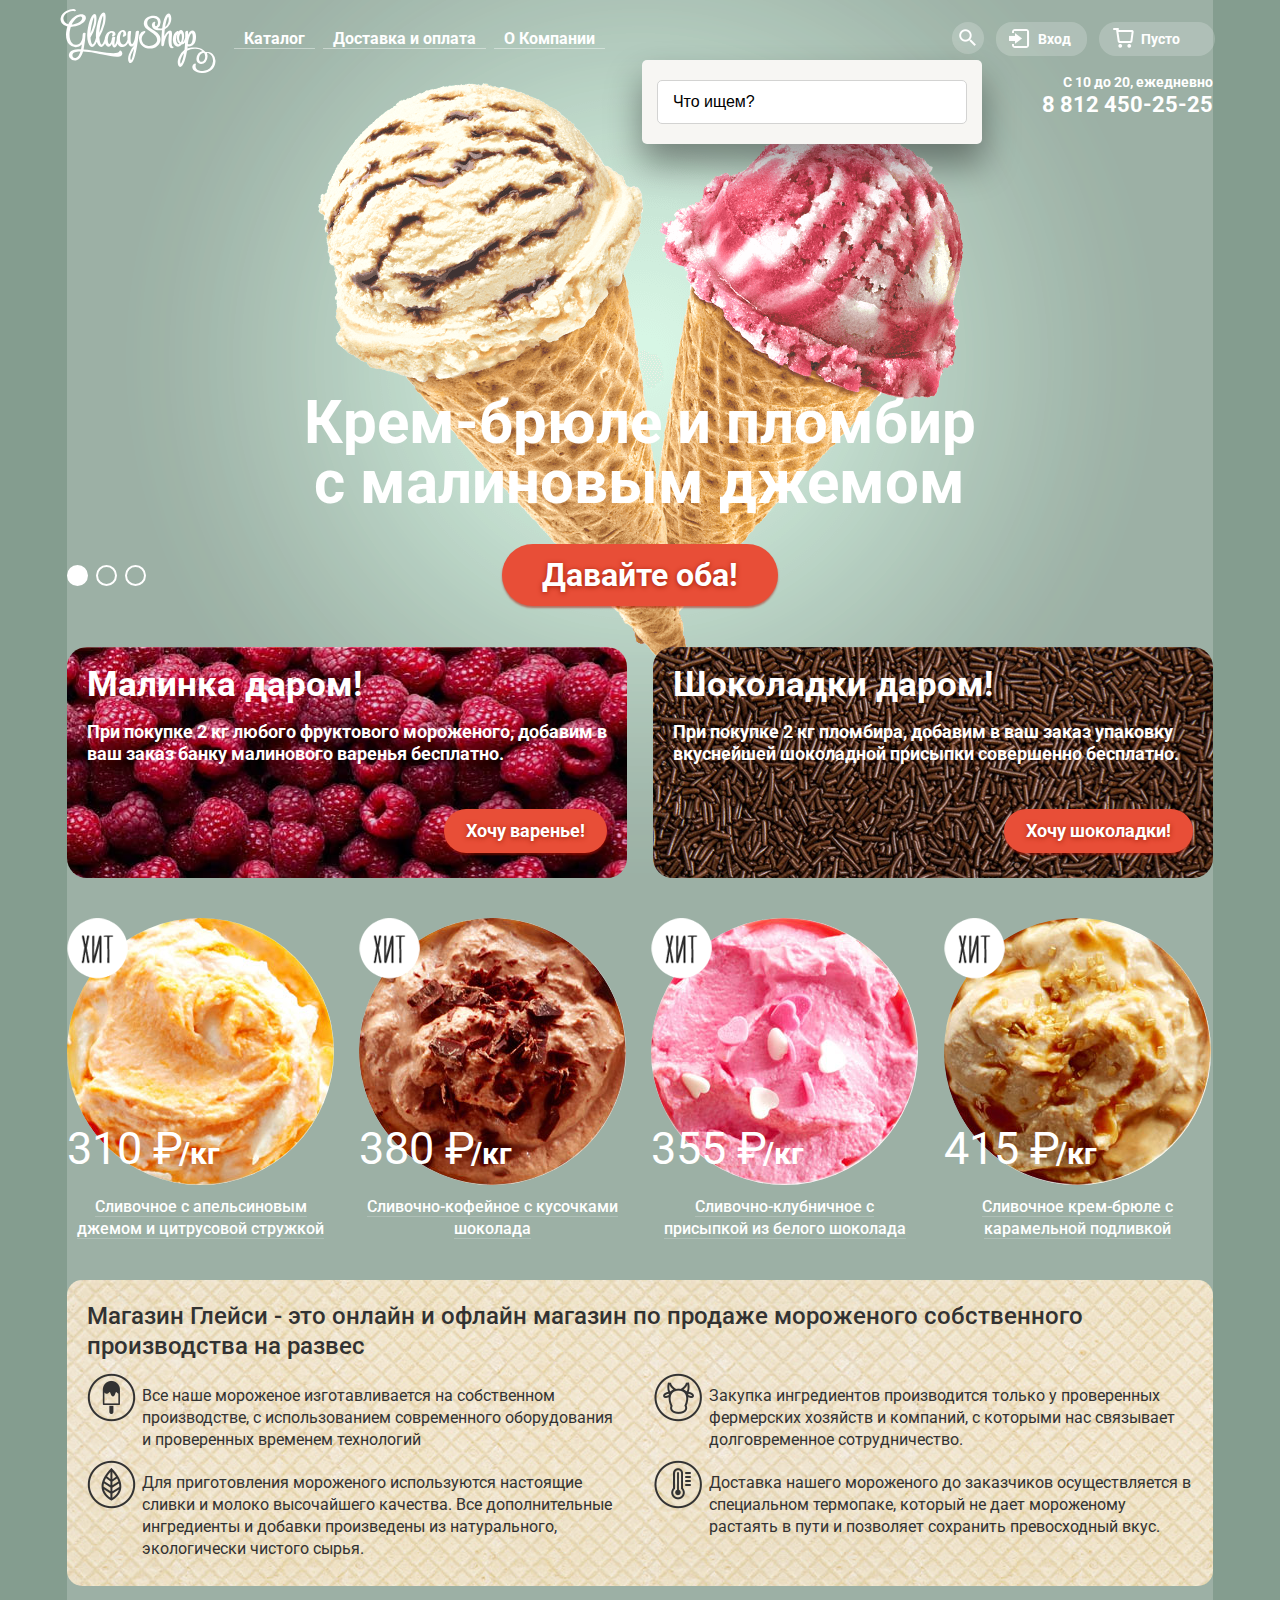
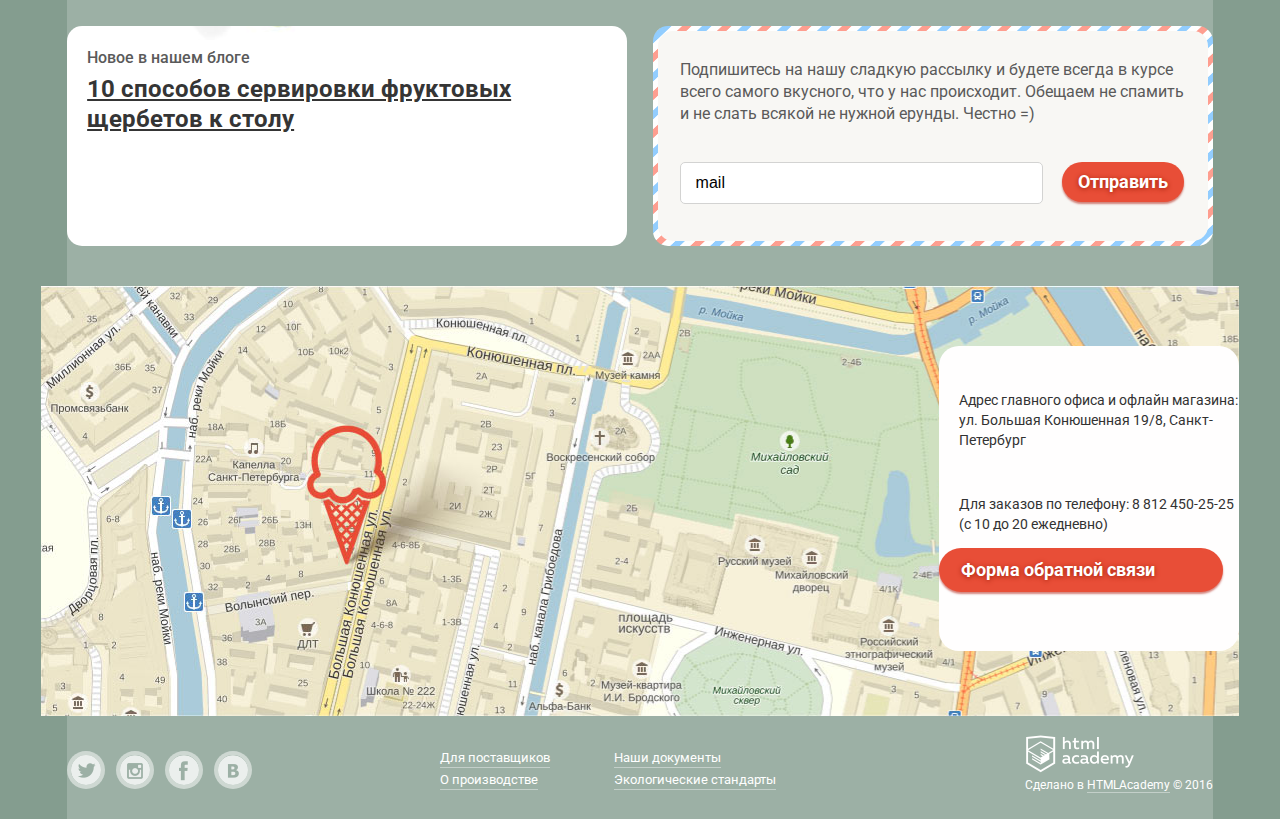
<file: index.html>
<!DOCTYPE html>
<html lang="ru">
  <head>
    <meta charset="utf-8">
    <title>HTML Academy: Глейси</title>
		<link href="css/style.css" rel="stylesheet">
		<link href="https://fonts.googleapis.com/css?family=Roboto:400,500,700&amp;subset=cyrillic" rel="stylesheet">
		<link href="css/normalize.css" rel="stylesheet">
  </head>
  <body>
		<input type="radio" id="toggle-1" name="toggle" checked>
		<input type="radio" id="toggle-2" name="toggle">
		<input type="radio" id="toggle-3" name="toggle">
		<div class="wrapper">
			<div class="container">
				<header class="main-header">
					<div class="clearfix">
					<nav class="main-navigation">
						<a class="logo">
							<img src="img/logo.svg" width="160" height="64" alt="Gllacy">
						</a>
						<ul class="main-menu">
							<li>
								<a>Каталог</a>
								<ul class="submenu">
									<li>
										<a href="#">Новинки</a>
									</li>
									<li>
										<a href="#">Сливочное</a>
									</li>
									<li>
										<a href="#">Щербеты</a>
									</li>
									<li>
										<a href="#">Фруктовый лед</a>
									</li>
									<li>
										<a href="#">Мелорин</a>
									</li>
								</ul>
							</li>
							<li>
								<a href="#">Доставка и оплата</a>
							</li>
							<li>
								<a href="#">О Компании</a>
							</li>
						</ul>
					</nav>
					<nav class="user-navigation">
						<ul class="user-block">
							<li class="search">
								<a href="#">Поиск</a>
								<div class="search-window">
										<form action="#" method="post">
											<input type="text" name="Что ищем?" value="Что ищем?" placeholder="Что ищем?">
											<button type="submit"></button>
										</form>
									</div>
							</li>
							<li class="login">
								<a href="#">Вход</a>
								<div class="login-window">
										<form action="#" method="post">
											<input type="text" name="Электронная почта" value="mail" placeholder="">
											<input type="text" name="Пароль" value="password" placeholder="">
											<button class="button" type="submit">Войти</button>
										</form>
										<div class="help"> 
											<a href="#">Забыли пароль?</a>
											<a href="#">Новая регистрация</a>
										</div>
								</div>
							</li>
							<li class="basket">
								<a href="#">Пусто</a>
							</li>
						</ul>
					</nav>
					</div>
					<div class="timetable">
						<p> С 10 до 20, ежедневно</p>
						<span class="tel">8 812 450-25-25</span>
					</div>	
				</header>	
				<main>
					<div class="slider">
						<div class="slide slide1">
							<div class="slide-title">
								Крем-брюле и пломбир с малиновым джемом
							</div>
							<a href="#" class="button slide-btn">Давайте оба!</a>
						</div>
						<div class="slide slide2">
							<div class="slide-title">
								Шоколадный пломбир и лимонный сорбет
							</div>	
							<a href="#" class="button slide-btn">Давайте оба!</a>
						</div>
						<div class="slide slide3">
							<div class="slide-title">
								Пломбир с помадкой и клубничный щербет
							</div>
							<a href="#" class="button slide-btn">Давайте оба!</a>
						</div>
						<div class="slider-controls">
							<label for="toggle-1"></label>
							<label for="toggle-2"></label>
							<label for="toggle-3"></label>
						</div>
					</div>
					<div class="stock-banner clearfix">
							<section class="banner-left stock-raspberries">
								<h2>Малинка даром!</h2>
								<p>При покупке 2 кг любого фруктового мороженого, добавим в ваш заказ банку малинового варенья бесплатно.</p>
								<a href="#" class="button">Хочу варенье!</a>
							</section>
							<section class="banner-right stock-chocolate">
								<h2>Шоколадки даром!</h2>
								<p>При покупке 2 кг пломбира, добавим в ваш заказ упаковку вкуснейшей шоколадной присыпки совершенно бесплатно.</p>
								<a href="#" class="button">Хочу шоколадки!</a>
							</section>
						</div>
						<div class="best-offer clearfix">
							<article class="ice-item">
								<div class="hit"></div>
								<img src="img/cream-ice/with-orange.jpg" width="267" height="267" alt="">
								<div class="price">
									<span> 310 &#8381; <b>/кг</b></span>
								</div>
								<a href="#">Сливочное с апельсиновым джемом и цитрусовой стружкой</a>
								<div class="btn-wrapper">
									<a class="button" href="#">Быстрый просмотр</a>
								</div>
							</article>
							<article class="ice-item">
								<div class="hit"></div>
								<img src="img/cream-ice/coffee-chocolate.jpg" width="267" height="267" alt="">
								<div class="price">
									<span> 380 &#8381; <b>/кг</b></span>
								</div>
								<a href="#">Сливочно-кофейное с кусочками шоколада</a>
								<div class="btn-wrapper">
									<a class="button" href="#">Быстрый просмотр</a>
								</div>
							</article>
							<article class="ice-item">
								<div class="hit"></div>
								<img src="img/cream-ice/strawberry-white-chocolate.jpg" width="270" height="270" alt="">
								<div class="price">
									<span> 355 &#8381; <b>/кг</b></span>
								</div>
								<a href="#">Сливочно-клубничное с присыпкой из белого шоколада</a>
								<div class="btn-wrapper">
									<a class="button" href="#">Быстрый просмотр</a>
								</div>
							</article>
							<article class="ice-item">
								<div class="hit"></div>
								<img src="img/cream-ice/creme-brulee-caramel.jpg" width="267" height="267" alt="">
								<div class="price">
									<span> 415 &#8381; <b>/кг</b></span>
								</div>
								<a href="#">Сливочное крем-брюле с карамельной подливкой</a>
								<div class="btn-wrapper">
									<a class="button" href="#">Быстрый просмотр</a>
								</div>
							</article>
						</div>
						<article class="features clearfix">
							<p class="caption">Магазин Глейси - это онлайн и офлайн магазин по продаже мороженого собственного производства на развес</p>
							<div class="features-item">
								<p class="icon-icecream">Все наше мороженое изготавливается на собственном производстве, с использованием современного оборудования и проверенных временем технологий</p>
								<p  class="icon-cow">Закупка ингредиентов производится только у проверенных фермерских хозяйств и компаний, с которыми нас связывает долговременное сотрудничество.</p>
								<p class="icon-leaf">Для приготовления мороженого используются настоящие сливки и молоко высочайшего качества. Все дополнительные ингредиенты и добавки произведены из натурального, экологически чистого сырья.</p>
							
								<p class="icon-temp">Доставка нашего мороженого до заказчиков осуществляется в специальном термопаке, который не дает мороженому растаять в пути и позволяет сохранить превосходный вкус.</p>
							</div>
						</article>
						<div class="options clearfix">
							<div class="banner-left news">
								<p>Новое в нашем блоге</p>
								<a href="#">10 способов сервировки фруктовых щербетов к столу</a>
							</div>
							<div class="banner-right sub-wrapper">
								
									<div class="sub-content">
										<p>Подпишитесь на нашу сладкую рассылку и будете всегда в курсе всего самого вкусного, что у нас происходит. Обещаем не спамить и не слать всякой не нужной ерунды. Честно =)</p>
										<form action="#" method="post">
											<input type="text" name="mail" value="mail" placeholder="Электронная почта">
											<button class="button" type="submit">Отправить</button>
										</form>
									</div>
								
							</div>
						</div>
					
					<div class="map">			
						<div class="contact">
							<p>Адрес главного офиса и офлайн магазина: <span>ул. Большая Конюшенная 19/8, Санкт-Петербург</span></p>
							<p>Для заказов по телефону: 8 812 450-25-25 (с 10 до 20 ежедневно)</p>
							<a class="button">Форма обратной связи</a>
						</div>
					</div>
				</main>
				<footer class="main-footer  clearfix">
					<div class="social">
						<a href="#" class="tweet">Твиттер</a>
						<a href="#" class="instagram">Инстаграмм</a>
						<a href="#" class="fb">Фейсбук</a>
						<a href="#" class="vk">Вконтакте</a>
					</div>
					<div class="copyright">
						<span>Сделано в <a href="#">HTMLAcademy</a> &copy; 2016</span>
					</div>
					<div class="inform-footer">
						<div class="column-left">
							<a href="#">Для поставщиков</a>
							<a href="#">О производстве</a>
						</div>
						<div class="column-right">
							<a href="#">Наши документы</a>
							<a href="#">Экологические стандарты</a>
						</div>
					</div>
					
				</footer>
			</div>
		</div>
<!--		<script type="text/javascript" charset="utf-8" async src="https://api-maps.yandex.ru/services/constructor/1.0/js/?sid=qnMs-yYc22opcYCY7Wb0pvf3xMdaiPU1&amp;width=1200&amp;height=430&amp;lang=ru_RU&amp;sourceType=constructor&amp;scroll=true"></script>-->
		<script>
			
		</script>	
  </body>
</html>
</file>
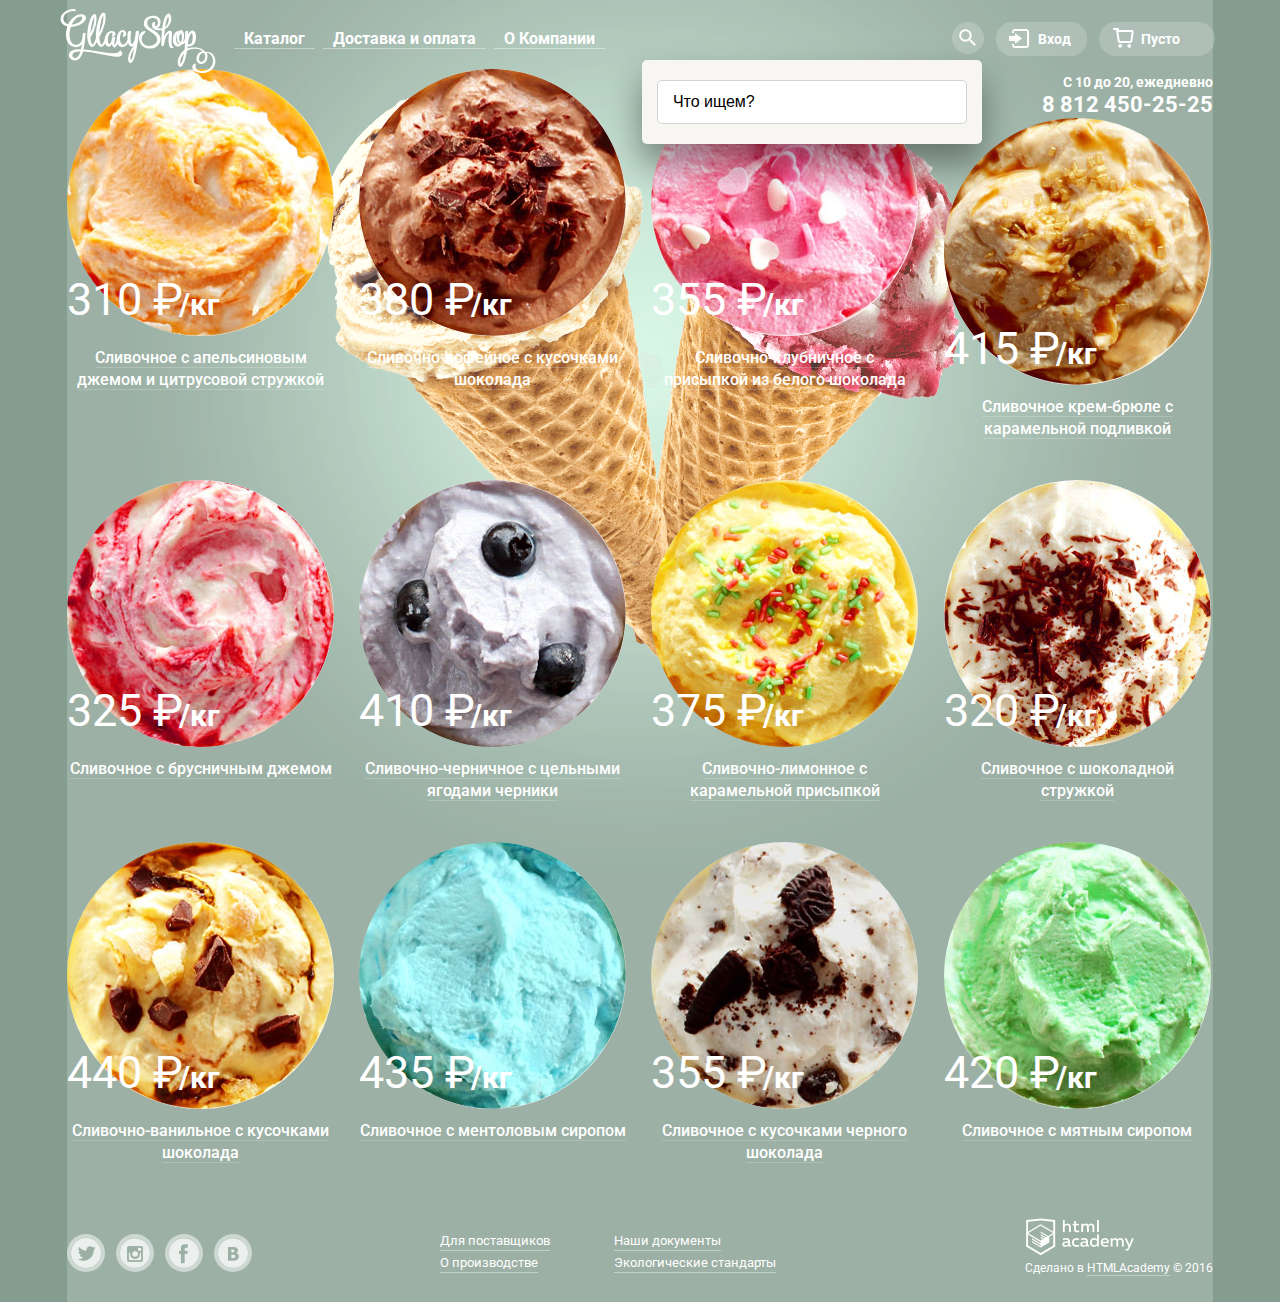
<file: catalog.html>
<!DOCTYPE html>
<html lang="ru">
  <head>
    <meta charset="utf-8">
    <title>HTML Academy: Глейси</title>
		<link href="css/style.css" rel="stylesheet">
		<link href="https://fonts.googleapis.com/css?family=Roboto:400,500,700&amp;subset=cyrillic" rel="stylesheet">
		<link href="css/normalize.css" rel="stylesheet">
  </head>
  <body class="wrapper">
		<header class="main-header container">
			<div class="clearfix">
				<nav class="main-navigation">
					<a class="logo">
						<img src="img/logo.svg" width="160" height="64" alt="Gllacy">
					</a>
					<ul class="main-menu">
						<li>
							<a>Каталог</a>
							<ul class="submenu">
								<li>
									<a href="#">Новинки</a>
								</li>
								<li>
									<a href="#">Сливочное</a>
								</li>
								<li>
									<a href="#">Щербеты</a>
								</li>
								<li>
									<a href="#">Фруктовый лед</a>
								</li>
								<li>
									<a href="#">Мелорин</a>
								</li>
							</ul>
						</li>
						<li>
							<a href="#">Доставка и оплата</a>
						</li>
						<li>
							<a href="#">О Компании</a>
						</li>
					</ul>
				</nav>
				<nav class="user-navigation">
					<ul class="user-block">
						<li class="search">
							<a href="#">Поиск</a>
							<div class="search-window">
									<form action="#" method="post">
										<input type="text" name="Что ищем?" value="Что ищем?" placeholder="Что ищем?">
										<button type="submit"></button>
									</form>
								</div>
						</li>
						<li class="login">
							<a href="#">Вход</a>
							<div class="login-window">
									<form action="#" method="post">
										<input type="text" name="Электронная почта" value="mail" placeholder="">
										<input type="text" name="Пароль" value="password" placeholder="">
										<button class="button" type="submit">Войти</button>
									</form>
									<div class="help"> 
										<a href="#">Забыли пароль?</a>
										<a href="#">Новая регистрация</a>
									</div>
							</div>
						</li>
						<li class="basket">
							<a href="#">Пусто</a>
						</li>
					</ul>
				</nav>
			</div>
			<div class="timetable">
				<p> С 10 до 20, ежедневно</p>
				<span class="tel">8 812 450-25-25</span>
			</div>	
		</header>	
		<main class="container">
			<div class="product clearfix">
				<article class="ice-item">
					<img src="img/cream-ice/with-orange.jpg" width="267" height="267" alt="">
					<div class="price">
						<span> 310 &#8381; <b>/кг</b></span>
					</div>
					<a href="#">Сливочное с апельсиновым джемом и цитрусовой стружкой</a>
					<div class="btn-wrapper">
						<a class="button" href="#">Быстрый просмотр</a>
					</div>
				</article>
				<article class="ice-item">
					<img src="img/cream-ice/coffee-chocolate.jpg" width="267" height="267" alt="">
					<div class="price">
						<span> 380 &#8381; <b>/кг</b></span>
					</div>
					<a href="#">Сливочно-кофейное с кусочками шоколада</a>
					<div class="btn-wrapper">
						<a class="button" href="#">Быстрый просмотр</a>
					</div>
				</article>
				<article class="ice-item">
					<img src="img/cream-ice/strawberry-white-chocolate.jpg" width="270" height="270" alt="">
					<div class="price">
						<span> 355 &#8381; <b>/кг</b></span>
					</div>
					<a href="#">Сливочно-клубничное с присыпкой из белого шоколада</a>
					<div class="btn-wrapper">
						<a class="button" href="#">Быстрый просмотр</a>
					</div>
				</article>
				<article class="ice-item">
					<img src="img/cream-ice/creme-brulee-caramel.jpg" width="267" height="267" alt="">
					<div class="price">
						<span> 415 &#8381; <b>/кг</b></span>
					</div>
					<a href="#">Сливочное крем-брюле с карамельной подливкой</a>
					<div class="btn-wrapper">
						<a class="button" href="#">Быстрый просмотр</a>
					</div>
				</article>
				<article class="ice-item">
					<img src="img/cream-ice/foxberry.jpg" width="267" height="267" alt="">
					<div class="price">
						<span> 325 &#8381; <b>/кг</b></span>
					</div>
					<a href="#">Сливочное с брусничным джемом</a>
					<div class="btn-wrapper">
						<a class="button" href="#">Быстрый просмотр</a>
					</div>
				</article>
				<article class="ice-item">
					<img src="img/cream-ice/blueberries.jpg" width="267" height="267" alt="">
					<div class="price">
						<span> 410 &#8381; <b>/кг</b></span>
					</div>
					<a href="#">Сливочно-черничное с цельными ягодами черники</a>
					<div class="btn-wrapper">
						<a class="button" href="#">Быстрый просмотр</a>
					</div>
				</article>
				<article class="ice-item">
					<img src="img/cream-ice/limon.jpg" width="267" height="267" alt="">
					<div class="price">
						<span> 375 &#8381; <b>/кг</b></span>
					</div>
					<a href="#">Сливочно-лимонное с карамельной присыпкой</a>
					<div class="btn-wrapper">
						<a class="button" href="#">Быстрый просмотр</a>
					</div>
				</article>
				<article class="ice-item">
					<img src="img/cream-ice/chocolate-chips.jpg" width="267" height="267" alt="">
					<div class="price">
						<span> 320 &#8381; <b>/кг</b></span>
					</div>
					<a href="#">Сливочное с шоколадной стружкой</a>
					<div class="btn-wrapper">
						<a class="button" href="#">Быстрый просмотр</a>
					</div>
				</article>
				<article class="ice-item">
					<img src="img/cream-ice/vanila-slices-chocolate.jpg" width="267" height="267" alt="">
					<div class="price">
						<span> 440 &#8381; <b>/кг</b></span>
					</div>
					<a href="#">Сливочно-ванильное с кусочками шоколада</a>
					<div class="btn-wrapper">
						<a class="button" href="#">Быстрый просмотр</a>
					</div>
				</article>
				<article class="ice-item">
					<img src="img/cream-ice/menthol.jpg" width="267" height="267" alt="">
					<div class="price">
						<span> 435 &#8381; <b>/кг</b></span>
					</div>
					<a href="#">Сливочное с ментоловым сиропом</a>
					<div class="btn-wrapper">
						<a class="button" href="#">Быстрый просмотр</a>
					</div>
				</article>
				<article class="ice-item">
					<img src="img/cream-ice/slices-blackchocolate.jpg" width="267" height="267" alt="">
					<div class="price">
						<span> 355 &#8381; <b>/кг</b></span>
					</div>
					<a href="#">Сливочное с кусочками черного шоколада</a>
					<div class="btn-wrapper">
						<a class="button" href="#">Быстрый просмотр</a>
					</div>
				</article>
				<article class="ice-item">
					<img src="img/cream-ice/mint.jpg" width="267" height="267" alt="">
					<div class="price">
						<span> 420 &#8381; <b>/кг</b></span>
					</div>
					<a href="#">Сливочное с мятным сиропом</a>
					<div class="btn-wrapper">
						<a class="button" href="#">Быстрый просмотр</a>
					</div>
				</article>
			</div>
		</main>
		<footer class="main-footer  clearfix container">
			<div class="social">
				<a href="#" class="tweet">Твиттер</a>
				<a href="#" class="instagram">Инстаграмм</a>
				<a href="#" class="fb">Фейсбук</a>
				<a href="#" class="vk">Вконтакте</a>
			</div>
			<div class="copyright">
				<span>Сделано в <a href="#">HTMLAcademy</a> &copy; 2016</span>
			</div>
			<div class="inform-footer">
				<div class="column-left">
					<a href="#">Для поставщиков</a>
					<a href="#">О производстве</a>
				</div>
				<div class="column-right">
					<a href="#">Наши документы</a>
					<a href="#">Экологические стандарты</a>
				</div>
			</div>		
		</footer>
  </body>
</html>
</file>
<file: css/style.css>
body {
	font-size: 16px;
	line-height: 22px;
	font-family: 'Roboto', "Arial", sans-serif;
	font-weight: normal;
	color: #ffffff;
}

@font-face {
	font-family: 'Roboto', sans-serif;
}

body > input[type="radio"] {
	display: none;
}

.wrapper {
	background-color: #849d8f;
  background-image: url("../img/slide1.png");
  background-repeat: no-repeat;
  background-position: center top;
	
	transition: background-image 0.5s ease, background-color 0.5s ease;
}

.site-wrapper:before,
.site-wrapper:after {
  content: "";

  visibility: hidden;
}

.site-wrapper:before {
  background-image: url("../img/slide2.png");
}

.site-wrapper:after {
  background-image: url("../img/slide3.png");
}

.container {
	min-width: 858.6px;
	max-width: 1145.8px;
	padding-left: 2.3%;
	padding-right: 2.3%;
	margin: 0 auto;
	background-color: rgba(255, 255, 255, 0.2);
	background-clip: content-box;
}

ul {
	list-style: none;
	margin: 0;
	padding: 0;
}

.clearfix::after {
  content: "";
  display: table;
  clear: both;
}

.main-navigation {
	float: left;
	position: relative;
}

.main-navigation .logo {
	position: absolute;
	top: 9px;
	left: -9px;
	z-index: 5;
}

.main-navigation .main-menu {
	margin-left: 148px;
	margin-top: 7px;
}

.main-menu > li {
	display: inline-block;
	position: relative;
	padding: 5px 4px;
	padding-top: 3px;
	z-index: 6;
	border: 15px solid transparent;
	vertical-align: middle;
	border-radius: 50px;
}

.main-menu > li:not(:first-child) {
	margin-left: -34px;
}

.main-menu  a {
	display: block;
	padding: 5px 10px 0;
	font-size: 16px;
	line-height: 18px;
	font-family: inherit;
	text-decoration: none;
	font-weight: bold;
	color: #fff;	
	border-bottom: 1px solid rgba(255, 255, 255, 0.4);
}

.main-menu > li:hover{
	border-radius: 50px;
	background-color: #f7f6f3;
	background-clip: padding-box;
}

.main-menu > li:hover a {
	color: #323232;
	border-bottom: 1px solid transparent;
}

.main-menu > li:active {
	box-shadow: inset 0 3px 5px -2px #000;
}

.main-menu .submenu {
	display: none;
	position: absolute;
	
	z-index: 10;
	top: 37px;
	left: -10px;
	width: 145px;
	margin: 0 auto;

	background-color: #f7f6f3;
	border-radius: 5px;
	box-shadow: 0 20px 35px 1px rgba(0, 0, 0, 0.4);
}

.submenu a {
	display: block;
	padding: 10px 0;
	padding-left: 20px;
	
	font-size: 14px;
	line-height: 16px;
	font-family: inherit;
	font-weight: inherit;
	color: #323232;
	border-bottom: 1px solid transparent;
} 

.submenu li:first-child a {
	padding: 15px 15px;
/*
	margin-left: 5px;
	margin-right: 5px;
*/
	font-weight: bold;
	border-bottom: 1px solid #d1d0ce;
	border-top-left-radius: 9%;
	border-top-right-radius: 9%;
}

.submenu  li:hover a{
	background-color: #fbded7;
	border-bottom: 1px solid transparent;
	border-radius: 5px;
}

.main-menu > li:hover .submenu {
	display: block;
}

.user-navigation {
	float: right;
}

.user-block li {
	display: inline-block;
	position: relative;
	
	border: 10px solid transparent;
	z-index: 7;
	vertical-align: top;
}

.user-block a {
	margin-top: 12px;
	font-size: 14px;
	line-height: 16px;
	font-family: inherit;
	text-decoration: none;
	font-weight: bold;
	color: #fff;		
}

.basket a {
	display: inline-block;

	padding-top: 9px;
	padding-bottom: 9px;
	padding-left: 42px;
	padding-right: 35px;
	margin-right: -12px;
	
	vertical-align: top;
	text-align: left;
	background-color: rgba(255,255,255,0.2);
	border-radius: 20px;
	background-image: url(../img/spritesheet.png);
  background-position: -1px -9px;
	background-repeat: no-repeat;
}

.login > a {
	display: inline-block;
	padding-top: 9px;
	padding-bottom: 9px;
	padding-left: 42px;
	padding-right: 16px;
	margin-right: -12px;

	text-align: center;
	vertical-align: top;
	background-color: rgba(255,255,255,0.2);
	background-image: url(../img/spritesheet.png);
  background-position: -2px -659px;
	background-repeat: no-repeat;
	border-radius: 16px;
}

.login > a:hover {
	background-position: -2px -709px;
	background-repeat: no-repeat;
	background-color: #f7f6f3;
	color: #323232;
}

.user-block .login-window {
	display: none;
	position: absolute;
	right:  -13px;
	top: 50px;
	z-index: 11;
	
	width: 276px;
	height: 212px;
	background-color: #f7f6f3;
	border-radius: 5px;
	box-shadow: 0 20px 35px 1px rgba(0, 0, 0, 0.4);
}

.login-window form {
	padding: 20px 16px;		
}

.login-window input[type="text"] {
	margin-bottom: 20px;
	padding: 12px 15px;
	
	width: 100%;
	height: auto;
	box-sizing: border-box;
	border: 1px solid #d3d3d2;
	border-radius: 5px;
}

.login-window button {
	display: inline-block;
	position: absolute;
	padding-left: 25px;
	padding-right: 25px;
	border: none;
	vertical-align: top;
}

.login-window .help {
	margin-top: -20px;
	margin-left: 140px;
}

.login-window a {
	display: inline-block;
	margin-top: -2px;

	font-size: 13px;
	line-height: 24px;
	color: #323232;
	text-decoration: underline;
	vertical-align: top;
}

.login:hover .login-window {
	display: block;
}

.search a {
	display: inline-block;
	margin-right: -12px;
	width: 32px;
	height: 32px;
	font-size: 0;
	
	background-color: rgba(255,255,255,0.2);
	background-image: url(../img/spritesheet.png);
  background-repeat: no-repeat;
  background-position: -8px -757px;
	border-radius: 50%;
}

.search a:hover {
	background-position: -8px -804px;
	background-color: #f7f6f3;
	color: #323232;
}

.user-block .search-window {
	display: block;
	position: absolute;
	top: 50px;
	right: -10px;
	z-index: 15;
	width: 340px;
	height: 84px;
	background-color: #f7f6f3;
	border-radius: 5px;
	box-shadow: 0 20px 35px 1px rgba(0, 0, 0, 0.4);
}

.search-window button {
	display: none;
	font-size: 0;
}

.search-window form {
	padding: 20px 15px;		
}

.search-window input[type="text"] {
	padding: 12px 15px;

	width: 100%;
	height: auto;
	box-sizing: border-box;
	border: 1px solid #d3d3d2;
	border-radius: 5px;
}

.search:hover  .search-window {
	display: block;
}

.timetable {
	float: right;
}

.timetable p {
	margin-top: 5px;
	margin-bottom: 3px;
	
	font-size: 14px;
	line-height: 16px;
	font-weight: bold;
	text-align: right;
}

.timetable .tel {
	font-size: 22px;
	line-height: 24px;
	font-weight: bold;
}

.slider {
	position: relative;
	padding-top: 324px;
	text-align: center;
	z-index: 1;
}

.slide-title {
	margin: 0 auto;
	margin-bottom: 30px;
	
	width: 700px;
	font-size: 60px;
	line-height: 60.35px;
	font-weight: bold;	
}

.slide {
	display: none;
}

.button {
	display: inline-block;
	padding: 10px 22px;
	margin: 0;
	
	vertical-align: top;
	
	font-size: 18px;
	line-height: 24px;
	font-family: inherit;
	font-weight: bold;
	color: #fff;
	text-decoration: none;
	text-shadow: 0px 1px 5px #a0200b;
	
	border-radius: 60px;
	background-color: #e84e37;
	box-shadow: 0px 2px 2px rgba(172, 16, 0, 0.5);
}

.slide-btn{
	padding: 9px 40px;
	margin: 0 auto 41px;
		
	font-size: 32px;
	line-height: 44px;
}

.slider-controls {
	position: absolute;
  bottom: 60px;
  
  z-index: 20;

  font-size: 0;
}

.slider-controls label {
  display: inline-block;
  width: 17px;
  height: 17px;
  margin-right: 8px;

  vertical-align: top;

  background-color: transparent;
  border: 2px solid #ffffff;
  border-radius: 50%;
  cursor: pointer;
}

#toggle-1:checked ~ .wrapper .slide1,
#toggle-2:checked ~ .wrapper .slide2,
#toggle-3:checked ~ .wrapper .slide3 {
  display: block;
}

#toggle-1:checked ~ .wrapper {
  background-color: #849d8f;
  background-image: url("../img/slide1.png");
}

#toggle-2:checked ~ .wrapper {
  background-color: #8996a6;
  background-image: url("../img/slide2.png");
}

#toggle-3:checked ~ .wrapper {
  background-color: #9d8b84;
  background-image: url("../img/slide3.png");
}

#toggle-1:checked ~ .wrapper label[for="toggle-1"],
#toggle-2:checked ~ .wrapper label[for="toggle-2"],
#toggle-3:checked ~ .wrapper label[for="toggle-3"] {
  background-color: #ffffff;
}

.stock-banner {
	margin-bottom: 40px;
}

.banner-left {
	float: left;
	padding: 15px 1.75%;
	margin-right: 2%;
	
	width: 45.4%;
	border-radius: 20px; 
} 

.banner-right {
	float: right;
	
	margin: 0; 
}

.stock-raspberries {
	text-align: right;
	background: #b20010 url(../img/raspberries.jpg) no-repeat;
}

.stock-chocolate {
	padding: 15px 1.75%;
	width: 45.4%;
	text-align: right;
	background: #5c2f13 url(../img/chocolate.jpg) no-repeat;
	border-radius: 20px;
}

.stock-banner h2 {
	margin-top: 2px;
	margin-bottom: 12px;
	font-size: 35px;
	line-height: 41px;
	font-weight: bold;
	text-align: left;
}

.stock-banner p {
	margin-top: 16px;
	min-height: 70px;
	font-size: 18px;
	line-height: 22px;
	font-weight: bold;
	text-align: left;
}

.stock-banner .button {
	margin-bottom: 10px;
}

.ice-item {
	float: left;
	position: relative;
	margin-bottom: 40px;
	z-index: 2;
	margin-right: 2.2%;
	
	width: 23.3%;
	text-align: center;	
}

.ice-item .hit {
	position: absolute;
	top: 0;
	z-index: 3;
	
	margin-bottom: -21px;
	width: 61px;
	height: 61px;
	background-image: url(../img/hit.png);
	background-repeat: no-repeat;
}

.ice-item img {
	width: 100%;
	height: auto;
	border-radius: 100%;
}

.best-offer .ice-item:nth-child(4n+0) {
	margin-right: 0;
}

.ice-item .price {
	margin-top: -65px;
	margin-bottom: 20px;
	font-size: 45px;
	line-height: 45px;
	text-align: left;
}

.price b {
	margin-left: -15px;
	font-size: 30px;
	line-height: 45px;
}

.ice-item > a { 
	font-size: inherit;
	line-height: inherit;
	font-weight: 500;
	color: #fff;
	font-family: inherit;
	text-decoration: none;
	border-bottom: 1px solid rgba(255, 255, 255, 0.2);
}

.ice-item .btn-wrapper {
	display: none;
	position: absolute;
	margin-top: 10px;
	padding-bottom: 15px;
	
	width: 100%;
	text-align: center;
	vertical-align: bottom;
	z-index: 30;
}

.ice-item .button {
	padding: 15px 0;
	width: 200px;
}

.ice-item:hover .btn-wrapper {
	display: block;
	background-color: rgba(245, 245, 245, 0.3);
	outline: 5px solid rgba(245, 245, 245, 0.3);	
}

.ice-item:hover > a {
	border-bottom: 1px solid transparent;
}

.ice-item:hover  {
	background-color: rgba(245, 245, 245, 0.3);
	outline: 5px solid rgba(245, 245, 245, 0.3);
}

.features {
	padding: 21px 20px;
	padding-right: 10px;
	margin-bottom: 40px;
	background: #eee2c6 url(../img/waffle-pattern.jpg);
	border-radius: 15px;
	color: #323232;
}

.features .caption {
	margin: 0;
	margin-bottom: 8px;
	font-size: 24px;
	line-height: 30px;
	font-weight: 500;
}

.features-item p{
	display: inline-block;
	width: 43.2%;
	padding-left: 55px;
	padding-right: 10px;
	
	vertical-align: top;
	position: relative;
	margin-bottom: 5px;
}

.features-item p:nth-child(2n-1) {
	margin-right: 16px;
}

p.icon-icecream::before {
	content: "";
	position: absolute;
	top: -12px;
	left: 0px;
	width: 49px;
  height: 49px;
	background-image: url(../img/spritesheet.png);
	background-repeat: no-repeat;
  background-position: -15px -367px;
}

p.icon-leaf::before {
	content: "";
	position: absolute;
	top: -12px;
	left: 0px;
	width: 49px;
  height: 49px;
	background-image: url(../img/spritesheet.png);
	background-repeat: no-repeat;
  background-position: -15px -446px;
}

p.icon-cow::before {
	content: "";
	position: absolute;
	top: -12px;
	left: 0px;
	width: 49px;
  height: 49px;
	background-image: url(../img/spritesheet.png);
	background-repeat: no-repeat;
	background-position: -15px -288px;
}

p.icon-temp::before {
	content: "";
	position: absolute;
	top: -12px;
	left: 0px;
	width: 49px;
  height: 49px;
	background-image: url(../img/spritesheet.png);
	background-repeat: no-repeat;
	background-position: -15px -525px;
}

.options {
	margin-bottom: 40px;
}

.options .news {
	min-height: 200px;
	margin: 0;
	padding-top: 5px;
	
	color: #5a5a5a;
	background: #fff url(../img/news-img2.jpg) no-repeat;
	background-position: bottom center;
	
	border-radius: 15px;
}

.news p {
	font-weight: 500;
	margin-bottom: 5px;
}

.news a {
	margin-right: 228px;
	font-size: 24px;
	line-height: 30px;
	font-family: 'Roboto', sans-serif;
	text-decoration: underline;
	font-weight: bold;
	color: #353535;	
	background-color: rgba(255, 255, 255, 0.8);
}

.sub-wrapper {
	width: 48.9%;
	
	background-image: url(../img/mail-pattern.jpg);
	border-radius: 15px;
}

.sub-wrapper .sub-content {
	margin: 5px 5px;
	padding: 28px 22px;
	background-color: #f8f7f4;
	border-radius: 15px;	
}

.sub-content p {
	min-height: 103px;
	padding: 0;
	margin: 0;
	color: #5a5a5a;
}

.sub-content form {
	margin-bottom: 9px;
}

.sub-content input[type="text"] {
	padding: 11px 15px;

	width: 363px;
	height: auto;
	box-sizing: border-box;
	border: 1px solid #d3d3d2;
	border-radius: 5px;	
}

.sub-content .button {
	border: none;
	margin-left: 15px;
	padding: 8px 16px;
}


.map {
	min-height: 430px;
	background-image: url(../img/map.jpg);
	margin-left: -2.3%;
	margin-right: -2.3%;
		margin-bottom: 5px;
}

.contact {
	float: right;
	margin-top: 60px;
	width: 300px;
	height: 305px;
	background-color: #fffefe;
	border-radius: 20px;
}

.contact p {
	padding-left: 20px;
	padding-top: 30px;
	font-size: 14px;
	line-height: 20px;
	color: #323232;
}

.contact .button {
	width: 80%;
}

.social {
	float: left;
	width: 23.3%;
/*	margin-right: 2.2%;*/
	padding: 30px 0;
}

.social a {
	float: left;
	margin-right: 11px;
	font-size: 0;
	border: 4px solid rgba(255, 255, 255, 0.5);
	border-radius: 50%;
}

.social .tweet {
	width: 30px;
  height: 30px;
  background-position: -16px -859px;
	background-clip: content-box;
	background-image: url(../img/spritesheet.png);
}

.social .tweet:hover {
	background-color: #fff;
	
	background-image: url(../img/spritesheet.png);
}

.social .instagram {
	width: 30px;
  height: 30px;
	background-clip: content-box;
  background-position: -16px -604px;
	background-image: url(../img/spritesheet.png);
}

.social .fb {
	width: 30px;
  height: 30px;
	background-clip: content-box;
  background-position: -16px -115px;
	background-image: url(../img/spritesheet.png);
}

.social .vk {
	width: 30px;
  height: 30px;
	background-clip: content-box;
  background-position: -16px -920px;
	background-image: url(../img/spritesheet.png);
}

.inform-footer {
/*	float: left;*/
	margin: 0 auto;
/*	width: 30.6%;*/
	width: 400px;

/*	padding-left: 35px;*/
	padding-top: 28px;

}

.inform-footer .column-left {
	display: inline-block;
	width: 170px;
	padding-left: 35x;
}

.inform-footer .column-right {
	display: inline-block;
	width: 170px;
/*	margin-left: -35px;*/
}

.inform-footer a {
	display: inline-block;
	
	font-family: inherit;
	font-size: 13px; 
	line-height: 18px;
	font-weight: inherit;
	color: #fff;
	text-decoration: none;
	vertical-align: top;
	background-clip: content-box;
	border-bottom: 1px solid rgba(255, 255, 255, 0.4);
}

/*
.inform-footer a:first-child {
	font-weight: bold;
}
*/

.copyright {
	float: right;
	width: 23.3%;
	padding-top: 52px;
	text-align: right;
	background-image: url(../img/spritesheet.png);
	background-repeat: no-repeat;
	background-position: 65px -206px;

}

.copyright span {
	font-family: inherit;
	font-size: 12px; 
	line-height: 18px;
	font-weight: inherit;
	color: #fff;
}

.copyright a {
	font-family: inherit;
	font-size: 12px; 
	line-height: 18px;
	font-weight: inherit;
	color: #fff;
	text-decoration: none;
	border-bottom: 1px solid rgba(255, 255, 255, 0.4);
}

/* Page catalog */

.product .ice-item:nth-child(4n+0) {
	margin-right: 0;
}
</file>
